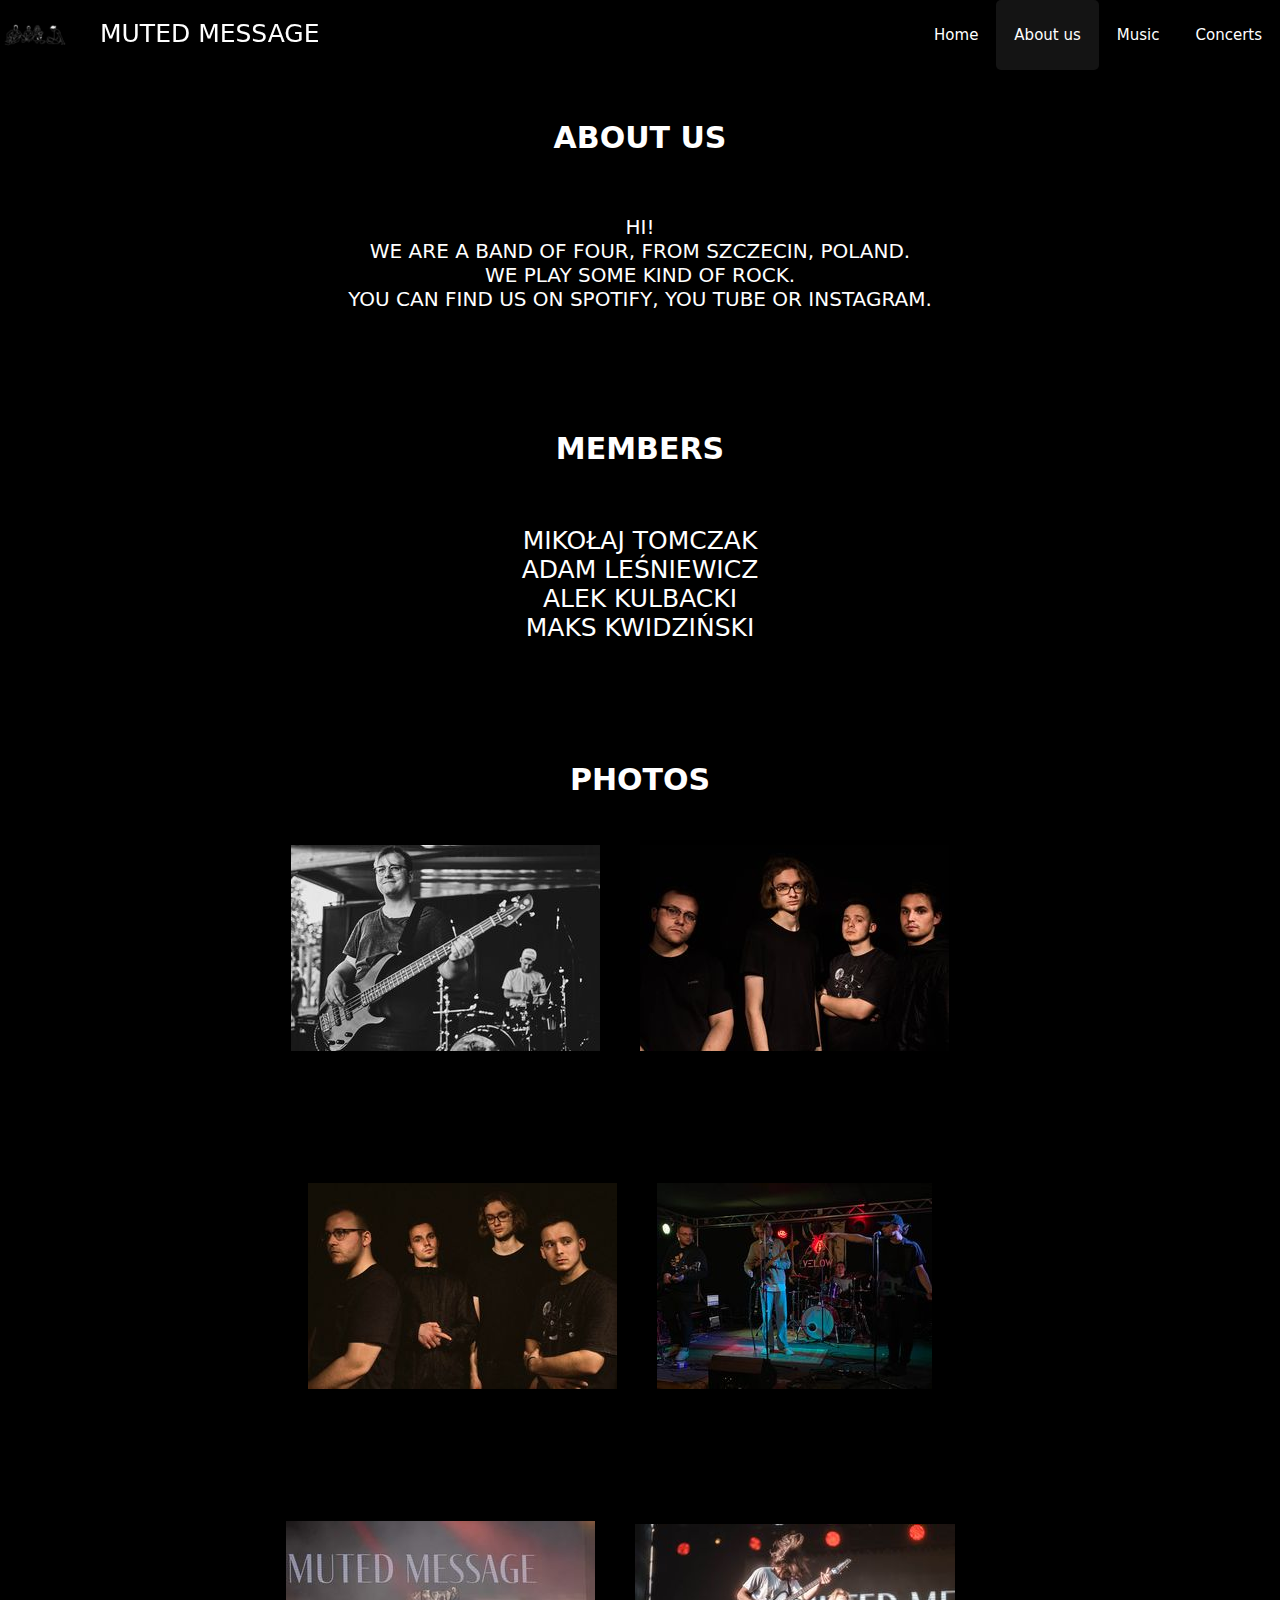
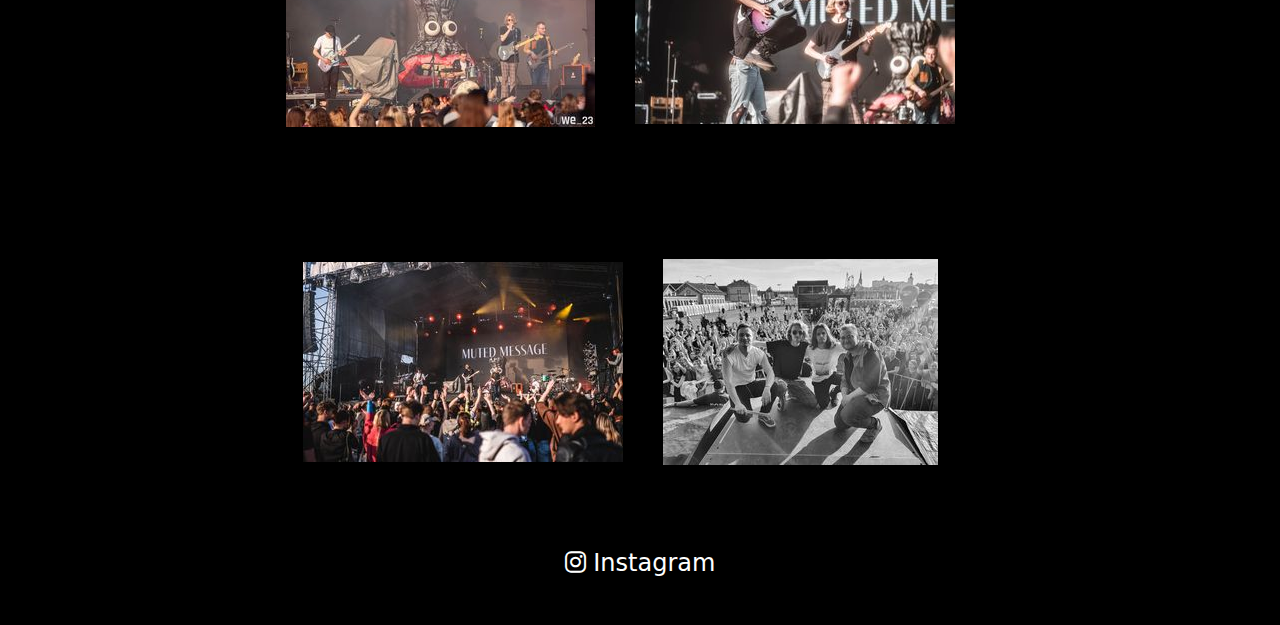
<file: aboutus.html>
<!DOCTYPE html>
<html lang="en">
<head>
    <meta charset="UTF-8">
    <meta name="viewport" content="width=device-width, initial-scale=1.0">
    <title>about us</title>
    <link rel="stylesheet" href="style4.css">
    <link rel="stylesheet" href="https://cdnjs.cloudflare.com/ajax/libs/font-awesome/6.0.0-beta3/css/all.min.css" />
</head>
<body>
    <!--NAV-->
  <section class="nav">
    <div class="topnav" id="myTopnav">
        <label class="logo">Muted Message</label>
        <img src="muted/logo.jpg">
        <ul>
        <li><a href="concerts.html">Concerts</a></li>
        <li><a href="music.html">Music</a></li>
        <li><a href="#" class="active">About us</a></li>
        <li><a href="index.html">Home</a></li>
        </a>
      </div>
    </section>
    <section>
      <div class="textowo">
        <h1>About us</h1>
      </div>
    </section>
    <section>
      <div class="onas">
        <p>Hi!<br> We are a band of four, from Szczecin, Poland. <br> We play some kind of rock. <br> You can find us on Spotify, You Tube or Instagram.</p>
      </div>
    </section>
    <section>
      <div class="textowo2">
        <h1>Members</h1>
      </div>
    </section>
    <div class="list">
      <ul>
        <li>Mikołaj Tomczak</li>
        <li>Adam  Leśniewicz</li>
        <li>Alek Kulbacki</li>
        <li>Maks Kwidziński</li>
      </ul>
    </div>
    <section>
      <div class="textowo3">
        <h1>photos</h1>
      </div>
      <section class="ok" id="ok">
        <div class="image-container">
          <div class="ok">
            <img src="muted/a.jpg" alt="a" >
          </div>
          <div class="ok">
            <img src="muted/b.jpg" alt="b">
          </div>
        <br>
        </section>
        <section class="ok" id="ok">
          <div class="image-container">
            <div class="ok">
              <img src="muted/c.jpg" alt="c" >
            </div>
            <div class="ok">
              <img src="muted/d.jpg" alt="d">
            </div>
          <br>
          </section>
          <section class="ok" id="ok">
            <div class="image-container">
              <div class="ok">
                <img src="muted/e.jpg" alt="e" >
              </div>
              <div class="ok">
                <img src="muted/f.jpg" alt="f">
              </div>
            <br>
            </section>
            <section class="ok" id="ok">
              <div class="image-container">
                <div class="ok">
                  <img src="muted/g.jpg" alt="g" >
                </div>
                <div class="ok">
                  <img src="muted/h.jpg" alt="h">
                </div>
              <br>
              </section>
              <div class="links">
              <a class="instagram-link" href="https://www.instagram.com/mutedmessage/">
                <span class="fab fa-instagram"></span>
                Instagram
              </a>
              </div>
</body>
</html>
</file>
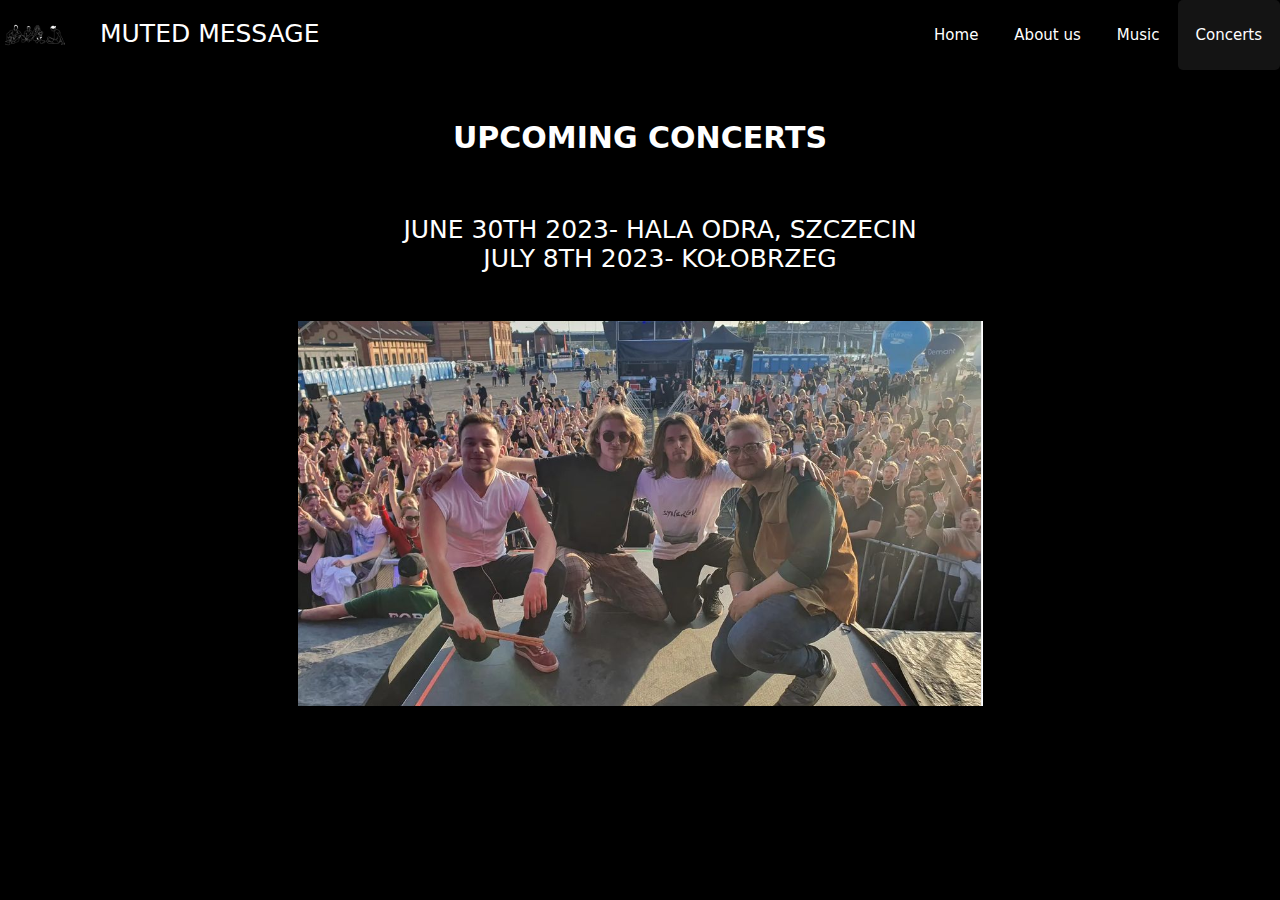
<file: concerts.html>
<!DOCTYPE html>
<html lang="en">
<head>
    <meta charset="UTF-8">
    <meta name="viewport" content="width=device-width, initial-scale=1.0">
    <title>concerts</title>
    <link rel="stylesheet" href="style3.css">
</head>
<body>
    <!--NAV-->
  <section class="nav">
    <div class="topnav" id="myTopnav">
        <label class="logo">Muted Message</label>
        <img src="muted/logo.jpg">
        <ul>
        <li><a href="#" class="active">Concerts</a></li>
        <li><a href="music.html">Music</a></li>
        <li><a href="aboutus.html">About us</a></li>
        <li><a href="index.html">Home</a></li>
        </a>
      </div>
    </section>

    <section>
      <div class="textowo">
        <h1>Upcoming concerts</h1>
      </div>
    </section>
    
    <div class="list">
      <ul>
        <li>June 30th 2023- Hala Odra, Szczecin</li>
        <li>July 8th 2023- Kołobrzeg</li>
      </ul>
    </div>

    <div class="picture-container">
      <img src="muted/muted.png">
    </div>
</body>
</html>
</file>
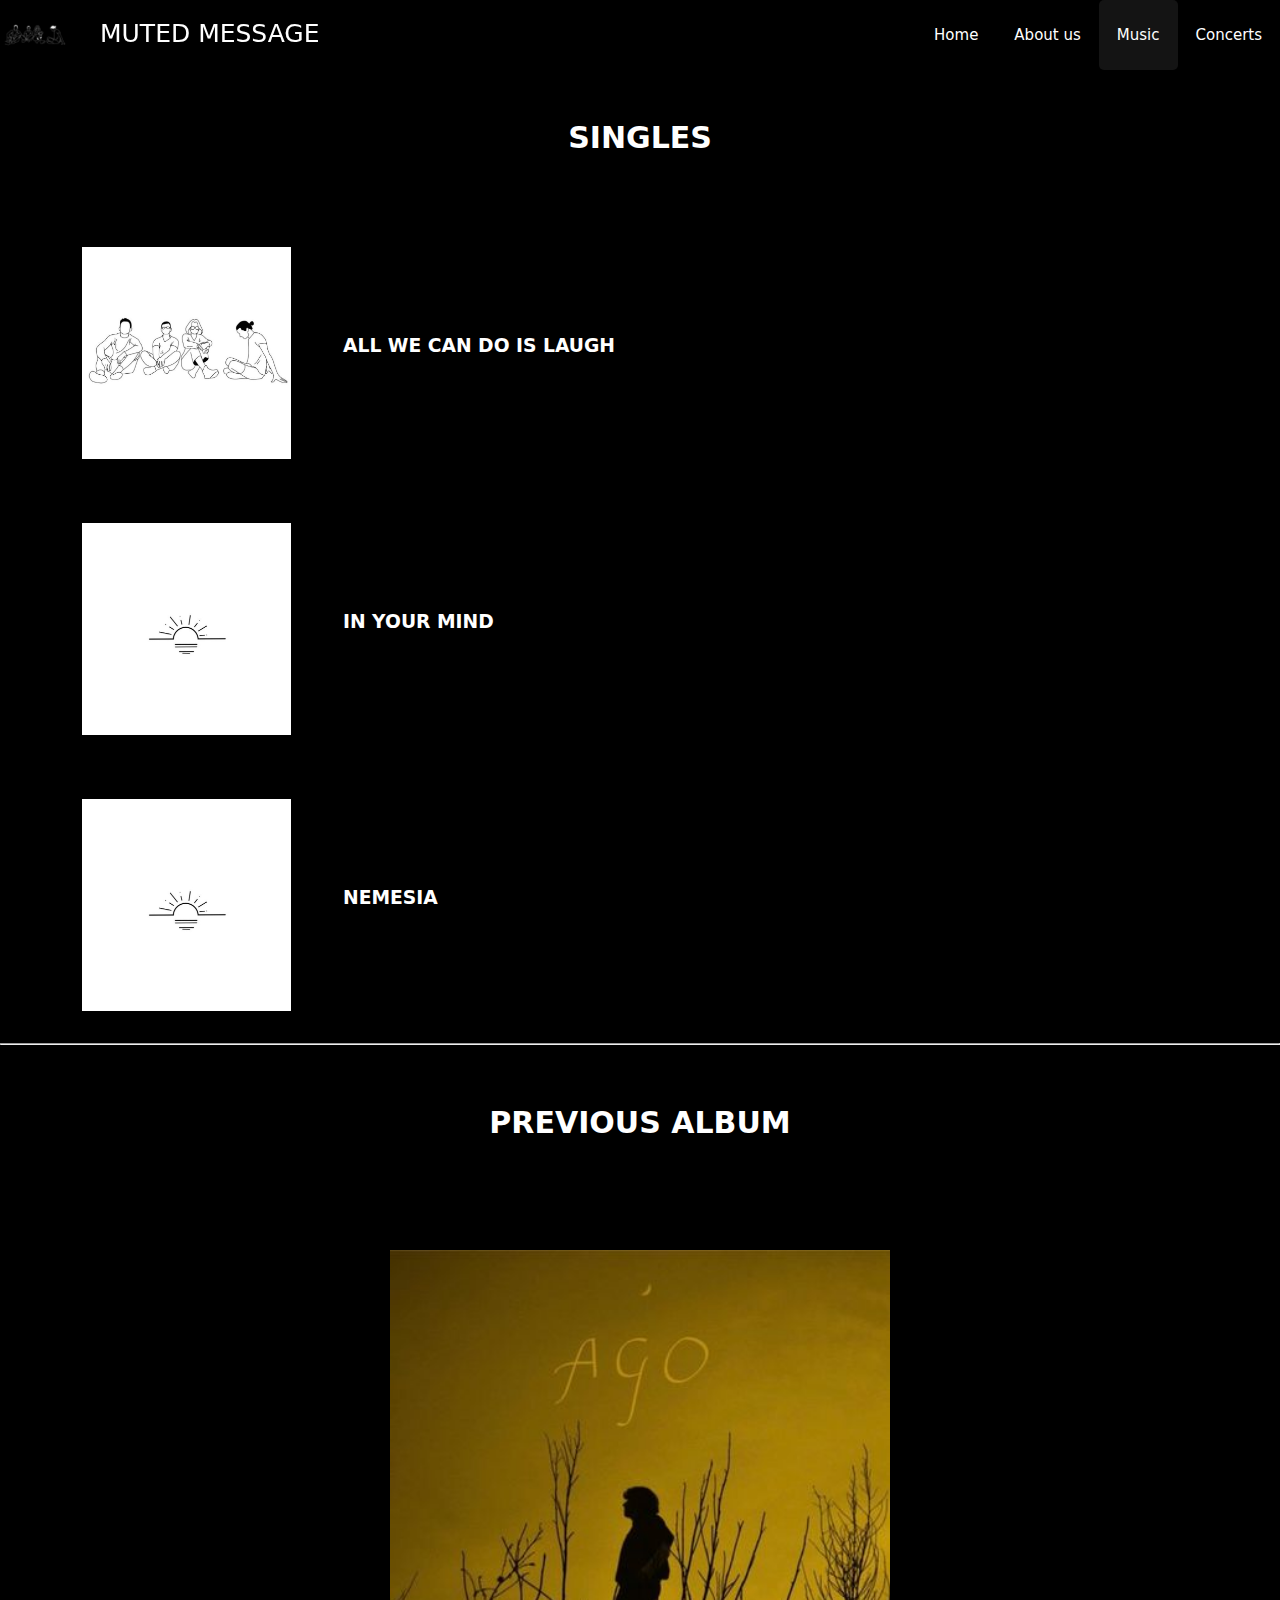
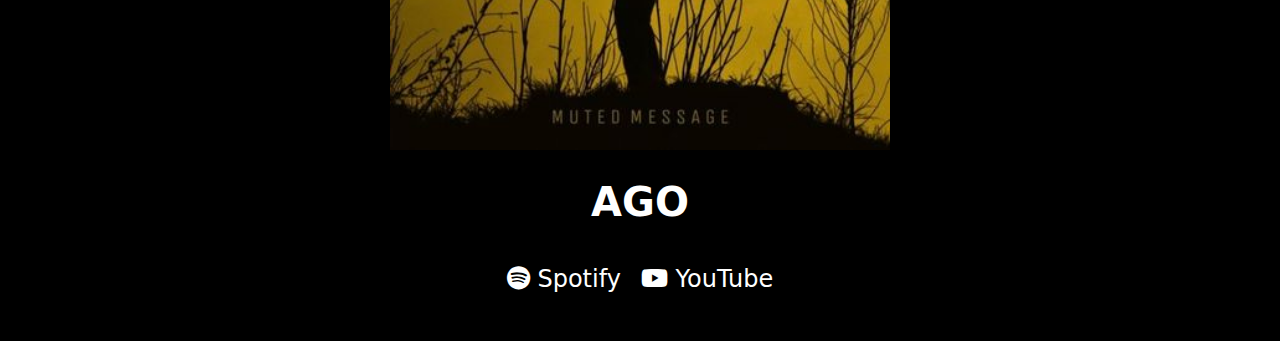
<file: music.html>
<!DOCTYPE html>
<html lang="en">
<head>
    <meta charset="UTF-8">
    <meta name="viewport" content="width=device-width, initial-scale=1.0">
    <title>music</title>
    <link rel="stylesheet" href="style2.css">
    <link rel="stylesheet" href="https://cdnjs.cloudflare.com/ajax/libs/font-awesome/6.0.0-beta3/css/all.min.css" />
</head>
<body>
    <!--NAV-->
  <section class="nav">
    <div class="topnav" id="myTopnav">
        <label class="logo">Muted Message</label>
        <img src="muted/logo.jpg">
        <ul>
        <li><a href="concerts.html">Concerts</a></li>
        <li><a href="#" class="active">Music</a></li>
        <li><a href="aboutus.html">About us</a></li>
        <li><a href="index.html">Home</a></li>
        </a>
      </div>
    </section>
    <section>
      <div class="textowo">
        <h1>SINGLES</h1>
      </div>
    </section>

      <div class="picture-container">
        <img src="muted/allwecandoislaugh.jpg" alt="Image 1" class="picture">
        <div class="description">
          <a class="aha" href="https://open.spotify.com/track/1Mp1x9bOUtEl4u9A5bCz2d?si=d1420c45b4f94323"><h3>All we can do is laugh</h3></a>
        </div>
      </div>
      
      <div class="picture-container">
        <img src="muted/inyourmind.jpg" alt="Image 2" class="picture">
        <div class="description">
          <a class="aha" href="https://open.spotify.com/track/5Qoa135bjvVE1xXWhGzNGR?si=152ef49e6bf747f6"><h3>In your mind</h3></a>
        </div>
      </div>    

      <div class="picture-container">
        <img src="muted/inyourmind.jpg" alt="Image 3" class="picture">
        <div class="description">
          <a class="aha" href="https://open.spotify.com/track/7LHz79vmFferSizM89OByp?si=3b990806e5dd4bf0"><h3>Nemesia</h3></a>
        </div>
      </div>    
      <hr>
      <section>
      <div class="text">
      <h2>Previous album</h2>
    </div>
  </section>
    <section class="album" id="album">
      <div class="image-container">
        <div class="album-photo">
          <img src="muted/ago.jpg" alt="ago" >
        </div>
        </div>
        <br>
<section>
        <div class="text">
          <a class="linki" href="https://open.spotify.com/album/0lQjnQXIHnbgOGxgY5QpuT?si=chwX-FXRTEKXs9h2xI1ezw"><h3>AGO</h3></a>
        </div>
        </section>

        <section>
          <div class="linka">
            <a class="spotify-link" href="https://open.spotify.com/artist/4H1TZsHi6YJuFh6Yz6VJsv?si=6blV1ZlaT36nUphTCI16nw"><span class="fab fa-spotify"></span>
                Spotify
              </a>
              <a class="youtube-link" href="https://youtube.com/channel/UCIld5tq1dC6pTdZoj8hHTlg">
                  <span class="fab fa-youtube"></span>
                  YouTube
              </a>
          </div>
        </section>
</body>
</html>
</file>
<file: style4.css>
*{
    padding: 0;
    margin: 0;
    text-decoration: none;
    list-style: none;
    box-sizing: border-box;
  }
  body{
    font-family: system-ui, -apple-system, BlinkMacSystemFont, 'Segoe UI', Roboto, Oxygen, Ubuntu, Cantarell, 'Open Sans', 'Helvetica Neue', sans-serif;
    background-color: black;
  }
  
  .topnav {
    background-color: black;
    overflow: hidden;
    height: 70px;
    width: 100%;
    position: fixed;
    z-index: 9999;
  }
  
  .topnav img{
  width: 70px;
  padding: 5px;
  position: fixed;
  }
  
  .topnav a {
    float: right;
    display: block;
    color: white;
    text-align: center;
    padding: 26px 18px;
    text-decoration: none;
    font-size: 15px;
    border-radius: 5px;
  
  }
  
  .topnav a:hover {
    background-color: #141414;
    color: white;
  }
  
  /* Add an active class to highlight the current page */
  .topnav a.active {
    background-color: #141414;
    color: white;
  }
  
  /* Hide the link that should open and close the topnav on small screens */
  .topnav .icon {
    display: none;
  }
  
  label.logo{
    color: white;
    font-size: 25px;
    line-height: 68px;
    padding: 25 100px;
    text-align: left;
    position: fixed;
    left: 100px;
    text-transform: uppercase;
  }

  
  .textowo h1{
    color: white;
    text-align: center;
    padding-bottom: 2em;
    padding-top: 4em;
    font-size: 30px;
    text-transform: uppercase;
  }

  .onas{
    color: white;
    font-size: 20px;
    text-align: center;
    text-transform: uppercase;
  }

  .textowo2 h1{
    color: white;
    text-align: center;
    padding-bottom: 2em;
    padding-top: 4em;
    font-size: 30px;
    text-transform: uppercase;
  }

  .list{
    list-style: none;
    color: white;
    font-size: 25px;
    text-transform: uppercase;
    text-align: center;
  }

  .textowo3 h1{
    color: white;
    text-align: center;
    padding-top: 4em;
    font-size: 30px;
    text-transform: uppercase;
  }

  .album-photo img {
    width: 800px;
    height: 800px;
    display: block;
    margin-left: auto;
    margin-right: auto;
    max-width: 500px;
    position: relative;
    top: 130px;
    padding-left: 5px;
    padding-bottom: 5px;
    padding-right: 5px;
    }
    
    .image-container{
      display: flex;
      justify-content: center;
      align-items: center;
      flex-direction: row;
      padding-top: 3em;
      padding-bottom: 5em;
    }
    
    .image-container img {
      margin-right: 40px ;
    }

    .links{
        text-align: center;
    }

    .instagram-link{
        color: white;
        font-size: 24px;
        padding-bottom: 2em;
    }
</file>
<file: style3.css>
*{
    padding: 0;
    margin: 0;
    text-decoration: none;
    list-style: none;
    box-sizing: border-box;
  }
  body{
    font-family: system-ui, -apple-system, BlinkMacSystemFont, 'Segoe UI', Roboto, Oxygen, Ubuntu, Cantarell, 'Open Sans', 'Helvetica Neue', sans-serif;
    background-color: black;
  }
  
  .topnav {
    background-color: black;
    overflow: hidden;
    height: 70px;
    width: 100%;
    position: fixed;
    z-index: 9999;
  }
  
  .topnav img{
  width: 70px;
  padding: 5px;
  position: fixed;
  }
  
  .topnav a {
    float: right;
    display: block;
    color: white;
    text-align: center;
    padding: 26px 18px;
    text-decoration: none;
    font-size: 15px;
    border-radius: 5px;
  
  }
  
  .topnav a:hover {
    background-color: #141414;
    color: white;
  }
  
  /* Add an active class to highlight the current page */
  .topnav a.active {
    background-color: #141414;
    color: white;
  }
  
  /* Hide the link that should open and close the topnav on small screens */
  .topnav .icon {
    display: none;
  }
  
  label.logo{
    color: white;
    font-size: 25px;
    line-height: 68px;
    padding: 25 100px;
    text-align: left;
    position: fixed;
    left: 100px;
    text-transform: uppercase;
  }

  
  .textowo h1{
    color: white;
    text-align: center;
    padding-bottom: 2em;
    padding-top: 4em;
    font-size: 30px;
    text-transform: uppercase;
  }

  .list{
    list-style: none;
    color: white;
    margin-left: 40px;
    font-size: 25px;
    text-transform: uppercase;
    text-align: center;
  }

  .picture-container{
   padding-top: 3em;
   display: flex;
   justify-content: center;
   align-items: center;

  }
</file>
<file: style2.css>
*{
    padding: 0;
    margin: 0;
    text-decoration: none;
    list-style: none;
    box-sizing: border-box;
  }
  body{
    font-family: system-ui, -apple-system, BlinkMacSystemFont, 'Segoe UI', Roboto, Oxygen, Ubuntu, Cantarell, 'Open Sans', 'Helvetica Neue', sans-serif;
    background-color: black;
  }
  
  .topnav {
    background-color: black;
    overflow: hidden;
    height: 70px;
    width: 100%;
    position: fixed;
    z-index: 9999;
  }
  
  .topnav img{
  width: 70px;
  padding: 5px;
  position: fixed;
  }
  
  .topnav a {
    float: right;
    display: block;
    color: white;
    text-align: center;
    padding: 26px 18px;
    text-decoration: none;
    font-size: 15px;
    border-radius: 5px;
  
  }
  
  .topnav a:hover {
    background-color: #141414;
    color: white;
  }
  
  /* Add an active class to highlight the current page */
  .topnav a.active {
    background-color: #141414;
    color: white;
  }
  
  /* Hide the link that should open and close the topnav on small screens */
  .topnav .icon {
    display: none;
  }
  
  label.logo{
    color: white;
    font-size: 25px;
    line-height: 68px;
    padding: 25 100px;
    text-align: left;
    position: fixed;
    left: 100px;
    text-transform: uppercase;
  }

  
  .textowo h1{
    color: white;
    text-align: center;
    padding-bottom: 2em;
    padding-top: 4em;
    font-size: 30px;
  }

  .picture-container{
    display: flex;
    margin-right: 5px;

  }

  .picture{
    height: 276px;
    width: 273px;
    margin-left: 50px;
    padding: 2em;
  }

  .description{
    color: white;
    text-align: left;
    text-transform: uppercase;
    padding-left: 20px;
    margin-top: 120px;
  }

  .aha{
    color: white;
    text-transform: uppercase;
  }

  .aha:visited{
    color: #ffffff;
  }

  .text h2{
    color: white;
    text-align: center;
    padding-bottom: 2em;
    padding-top: 2em;
    text-transform: uppercase;
    font-size: 30px;
  }

  .album-photo img {
    width: 500px;
    height: 500px;
    display: block;
    margin-left: auto;
    margin-right: auto;
    max-width: 500px;
    position: relative;
    top: 50px;
    }
    
    .image-container{
      display: flex;
      justify-content: center;
      align-items: center;
      flex-direction: row;
      text-align: center;
    }
    
    .image-container img {
      display: block;
    }
    
    .text h3{
      color: white;
      text-align: center;
      font-size: 40px;
      padding-top: 1.5em;
      padding-bottom: 1em;
    }
    


    .linki{
        color: white;
        text-align: center;
        font-size: 30px;
    }

    .linka{
        display: flex;
        justify-content: flex-end;
        align-items: center;
        margin-bottom: 3em;
      }
      
      .links span {
        margin-right: 5px;
      }
    
      .spotify-link {
        font-size: 24px;
        color: #ffffff;
        text-decoration: none;
        margin: 0 10px;
        margin-left: auto;
      
      }
    
      .youtube-link {
        font-size: 24px;
        color: #ffffff;
        text-decoration: none;
        margin: 0 10px;
        margin-right: auto;
      }
</file>
